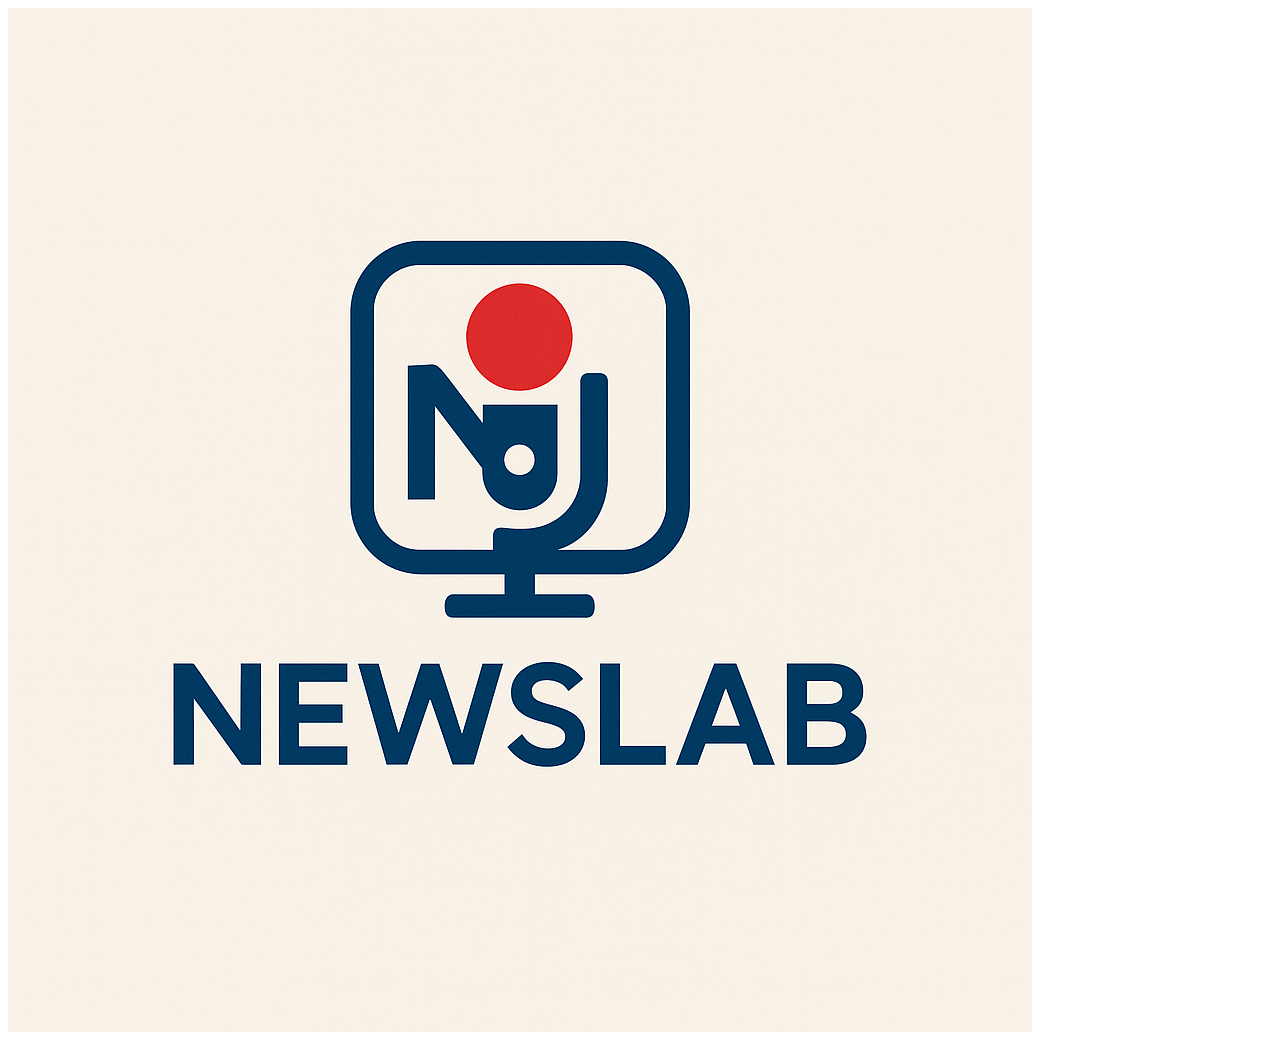
<file: logo.html>
<!DOCTYPE html>
<html lang="en">
<head>
    <meta charset="UTF-8">
    <meta name="viewport" content="width=device-width, initial-scale=1.0">
    <title>Document</title>
</head>
<body>
    <img src="images/logo.png" alt="">
</body>
</html>
</file>
